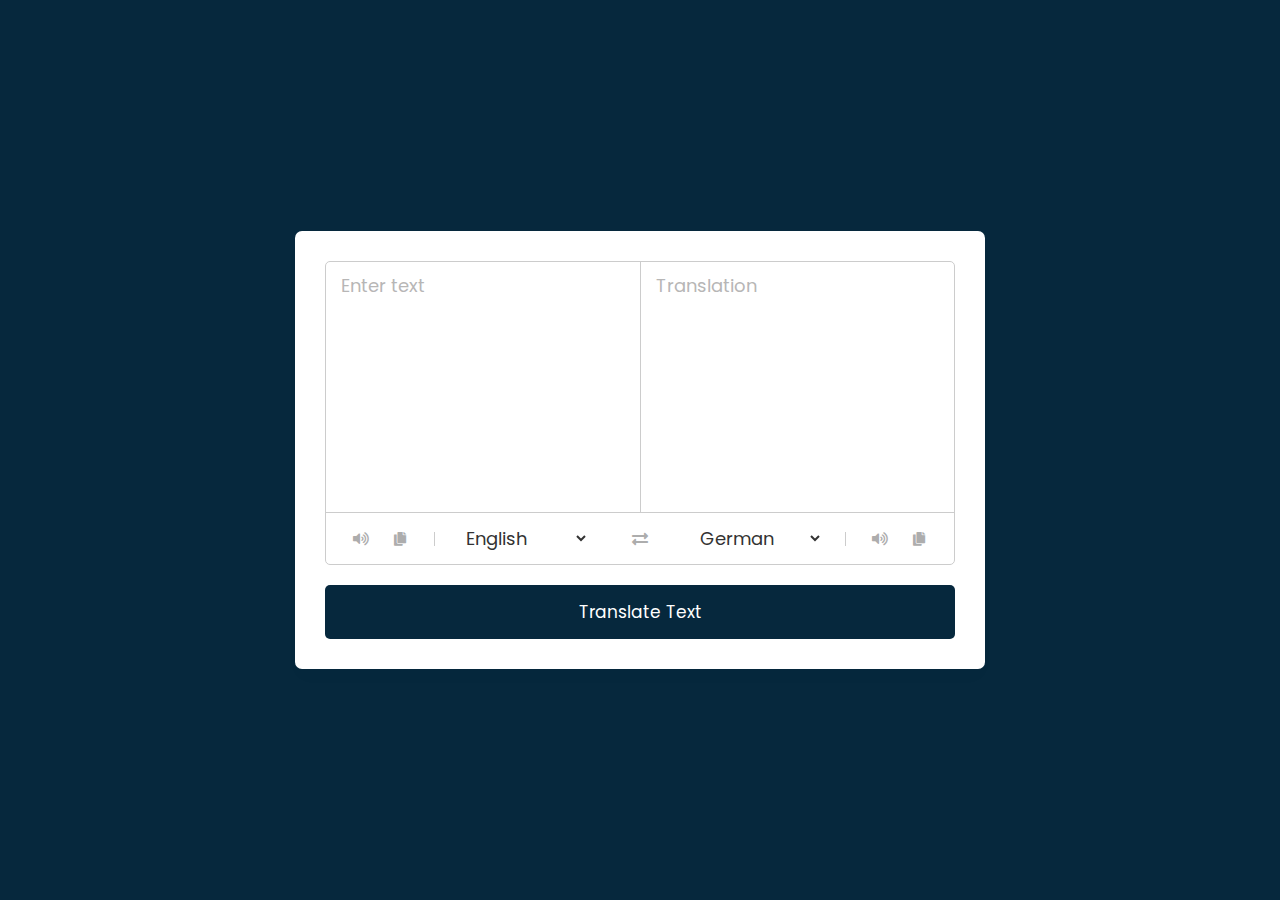
<file: index.html>
<!DOCTYPE html>
<html lang="en">
<head>
    <meta charset="utf-8" />
        <meta name="description" content="Translator App" />
        <meta name="author" content="George, Khalil" />
        <meta name="viewport" content="width=device-width, initial-scale=1.0" />
        <link rel="manifest" href="manifest.json" /> <!-- Added web app manifest -->
    <link rel="apple-touch-icon" sizes="180x180" href="apple-touch-icon.png" />
    <link rel="icon" type="image/png" sizes="32x32" href="favicon-32x32.png" />
    <link rel="icon" type="image/png" sizes="16x16" href="favicon-16x16.png" />
    <link rel="manifest" href="site.webmanifest" />
    <link rel="stylesheet" href="style.css">
    <link rel="stylesheet" href="https://cdnjs.cloudflare.com/ajax/libs/font-awesome/5.15.3/css/all.min.css" />
    <title>Translator App</title>
</head>
<body>
    <div class="container">
        <div class="wrapper">
            <div class="text-input">
                <textarea spellcheck="false" class="from-text" placeholder="Enter text"></textarea>
                <textarea spellcheck="false" readonly disabled class="to-text" placeholder="Translation"></textarea>
            </div>
            <ul class="controls">
                <li class="row from">
                    <div class="icons">
                        <i id="from" class="fas fa-volume-up"></i>
                        <i id="from" class="fas fa-copy"></i>
                    </div>
                    <select></select>
                </li>
                <li class="exchange"><i class="fas fa-exchange-alt"></i></li>
                <li class="row to">
                    <select></select>
                    <div class="icons">
                        <i id="to" class="fas fa-volume-up"></i>
                        <i id="to" class="fas fa-copy"></i>
                    </div>
                </li>
            </ul>
        </div>
        <button>Translate Text</button>
    </div>

    <script src="js/countries.js"></script>
    <script src="js/script.js"></script>
</body>
</html>
</file>
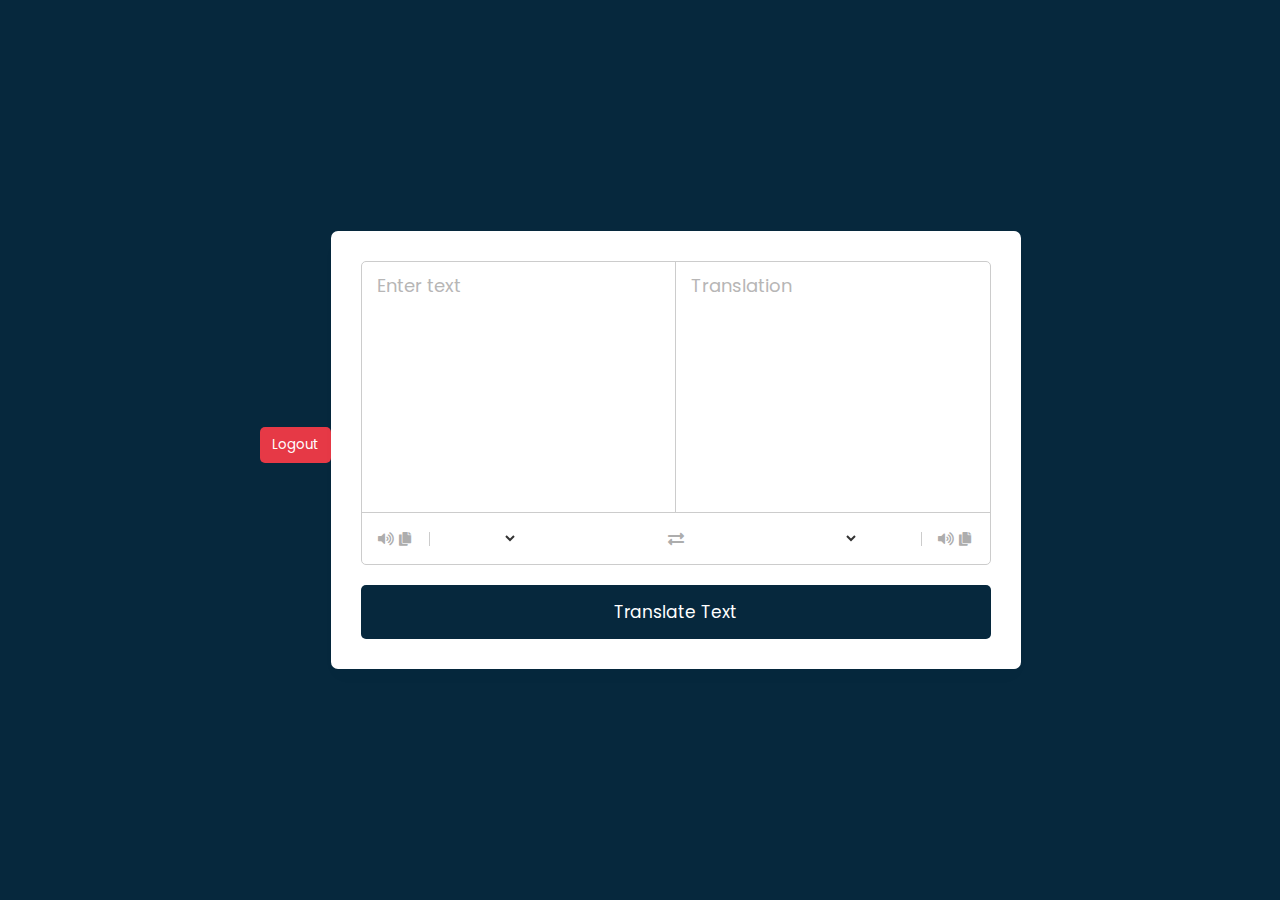
<file: dashboard.html>
<!DOCTYPE html>
<html lang="en">

<head>
    <meta charset="utf-8" />
    <title>Translator App</title>
    <link rel="stylesheet" href="style.css">
    <link rel="stylesheet" href="https://cdnjs.cloudflare.com/ajax/libs/font-awesome/5.15.3/css/all.min.css" />
</head>

<body>

    <!-- LOGGED-IN USER INFO -->
    <div style="color:white; margin-bottom:10px; font-size:18px;">
        <span id="userInfo"></span>
        <button id="logoutBtn" style="
            background:#E63946; 
            border:none; 
            padding:8px 12px; 
            border-radius:5px; 
            cursor:pointer; 
            color:white;
        ">Logout</button>
    </div>

    <div class="container">
        <div class="wrapper">
            <div class="text-input">
                <textarea spellcheck="false" class="from-text" placeholder="Enter text"></textarea>
                <textarea spellcheck="false" readonly disabled class="to-text" placeholder="Translation"></textarea>
            </div>
            <ul class="controls">
                <li class="row from">
                    <div class="icons">
                        <i id="from" class="fas fa-volume-up"></i>
                        <i id="from" class="fas fa-copy"></i>
                    </div>
                    <select></select>
                </li>
                <li class="exchange"><i class="fas fa-exchange-alt"></i></li>
                <li class="row to">
                    <select></select>
                    <div class="icons">
                        <i id="to" class="fas fa-volume-up"></i>
                        <i id="to" class="fas fa-copy"></i>
                    </div>
                </li>
            </ul>
        </div>
        <button>Translate Text</button>
    </div>

    <script src="js/countries.js"></script>
    <script src="js/translator.js"></script>
    <script src="js/auth.js"></script>

</body>

</html>
</file>
<file: style.css>
/* Import Google Font - Poppins */
@import url('https://fonts.googleapis.com/css2?family=Poppins:wght@400;500;600;700&display=swap');

*{
    margin: 0;
    padding: 0;
    box-sizing: border-box;
    font-family: 'Poppins', sans-serif;
}

body {
    display: flex;
    align-items: center;
    justify-content: center;
    padding: 0 10px;
    min-height: 100vh;
    background: #06283D;
}

.container {
    max-width: 690px;
    width: 100%;
    padding: 30px;
    background: #fff;
    border-radius: 7px;
    box-shadow: 0 10px 20px rgba(0, 0, 0, 0.01);
}

.wrapper {
    border-radius: 5px;
    border: 1px solid #ccc;
}

.wrapper .text-input {
    display: flex;
    border-bottom: 1px solid #ccc;
}

.text-input .to-text {
    border-radius: 0px;
    border-left: 1px solid #ccc;
}

.text-input textarea {
    height: 250px;
    width: 100%;
    border: none;
    outline: none;
    resize: none;
    background: none;
    font-size: 18px;
    padding: 10px 15px;
    border-radius: 5px;
}

.text-input textarea::placeholder {
    color: #b7b6b6;
}

.controls,
li,
.icons,
.icons i {
    display: flex;
    align-items: center;
    justify-content: space-between;
}

.controls {
    list-style: none;
    padding: 12px 15px;
}

.controls .row .icons {
    width: 38%;
}

.controls .row .icons i {
    width: 50px;
    color: #adadad;
    font-size: 14px;
    cursor: pointer;
    transition: transform 0.2s ease;
    justify-content: center;
}

.controls .row.from .icons {
    padding-right: 15px;
    border-right: 1px solid #ccc;
}

.controls .row.to .icons {
    padding-left: 15px;
    border-left: 1px solid #ccc;
}

.controls .row select {
    color: #333;
    border: none;
    outline: none;
    font-size: 18px;
    background: none;
    padding-left: 5px;
}

.text-input textarea::-webkit-scrollbar {
    width: 4px;
}

.controls .row select::-webkit-scrollbar {
    width: 8px;
}

.text-input textarea::-webkit-scrollbar-track,
.controls .row select::-webkit-scrollbar-track {
    background: #fff;
}

.text-input textarea::-webkit-scrollbar-thumb {
    background: #ddd;
    border-radius: 8px;
}

.controls .row select::-webkit-scrollbar-thumb {
    background: #999;
    border-radius: 8px;
    border-right: 2px solid #ffffff;
}

.controls .exchange {
    color: #adadad;
    cursor: pointer;
    font-size: 16px;
    transition: transform 0.2s ease;
}

.controls i:active {
    transform: scale(0.9);
}

.container button {
    width: 100%;
    padding: 14px;
    outline: none;
    border: none;
    color: #fff;
    cursor: pointer;
    margin-top: 20px;
    font-size: 17px;
    border-radius: 5px;
    background: #06283D;
}

@media (max-width: 660px) {
    .container {
        padding: 20px;
    }

    .wrapper .text-input {
        flex-direction: column;
    }

    .text-input .to-text {
        border-left: 0px;
        border-top: 1px solid #ccc;
    }

    .text-input textarea {
        height: 200px;
    }

    .controls .row .icons {
        display: none;
    }

    .container button {
        padding: 13px;
        font-size: 16px;
    }

    .controls .row select {
        font-size: 16px;
    }

    .controls .exchange {
        font-size: 14px;
    }
}
</file>
